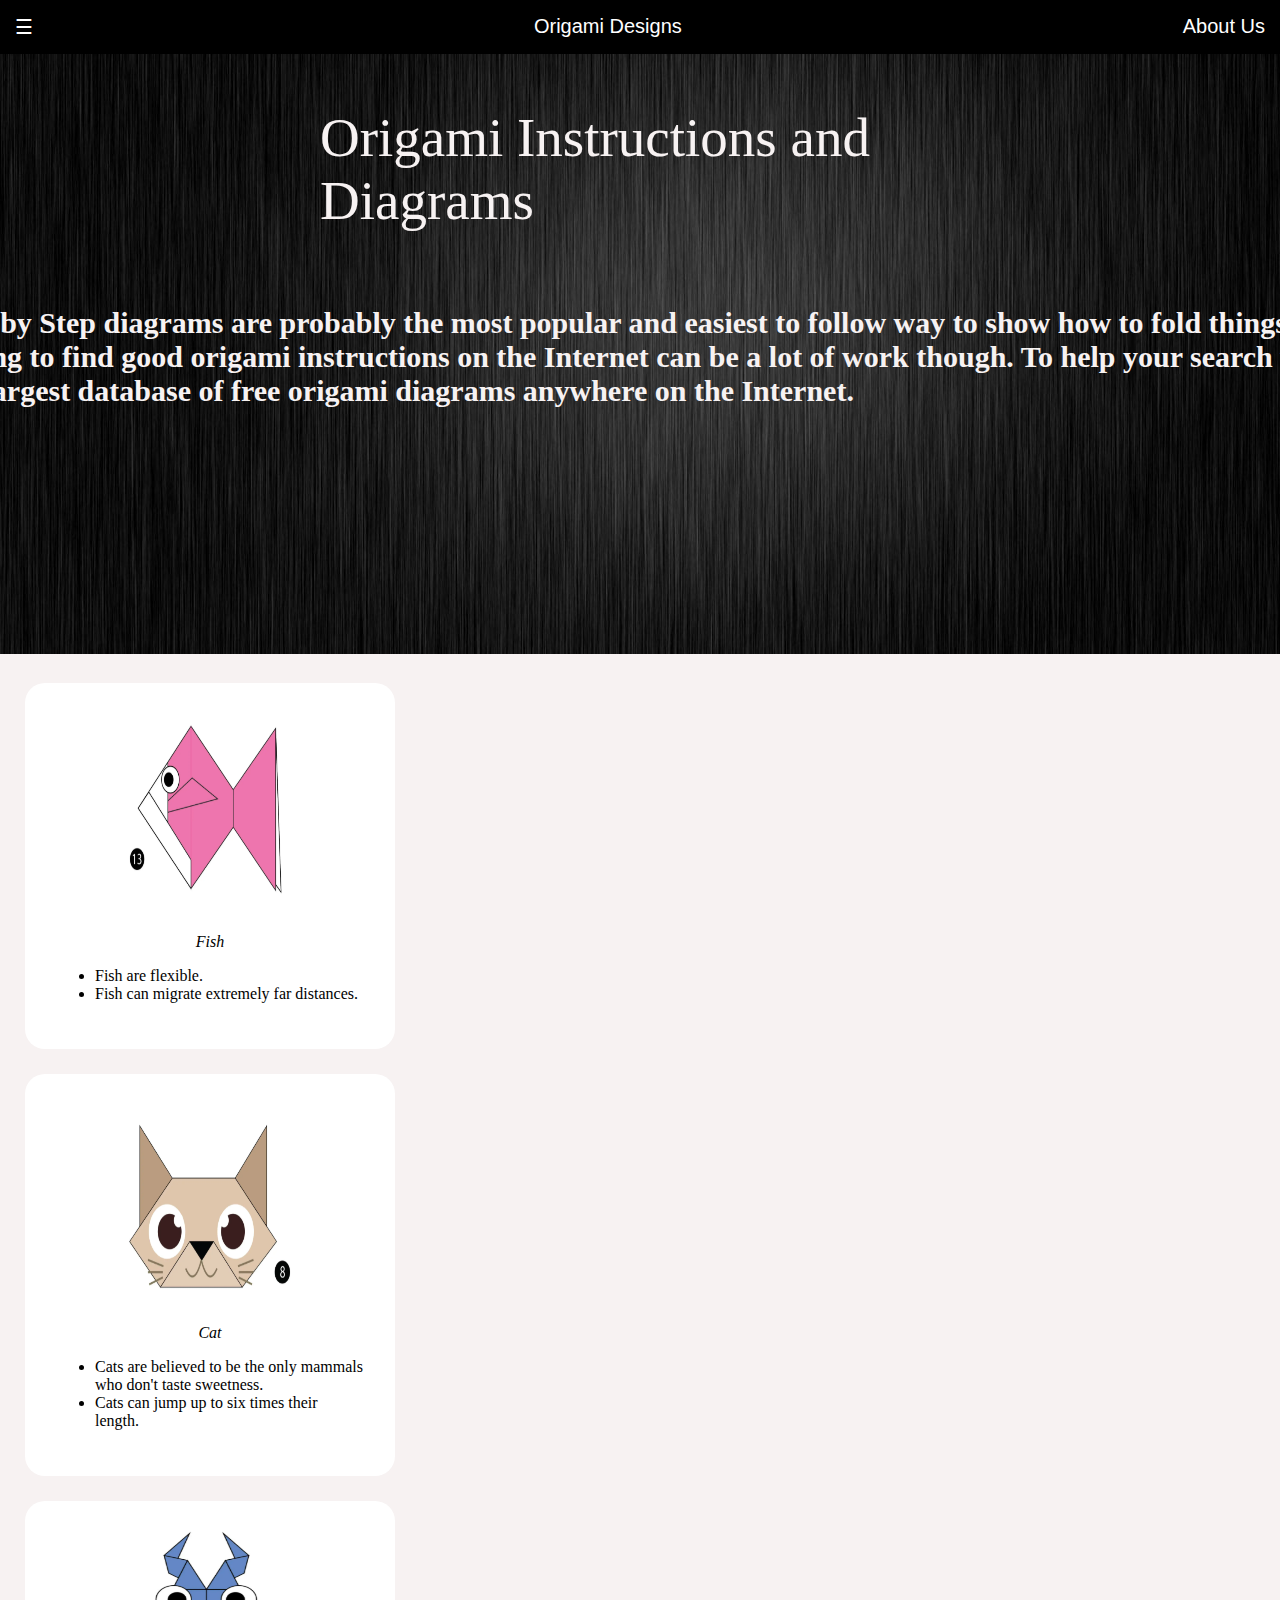
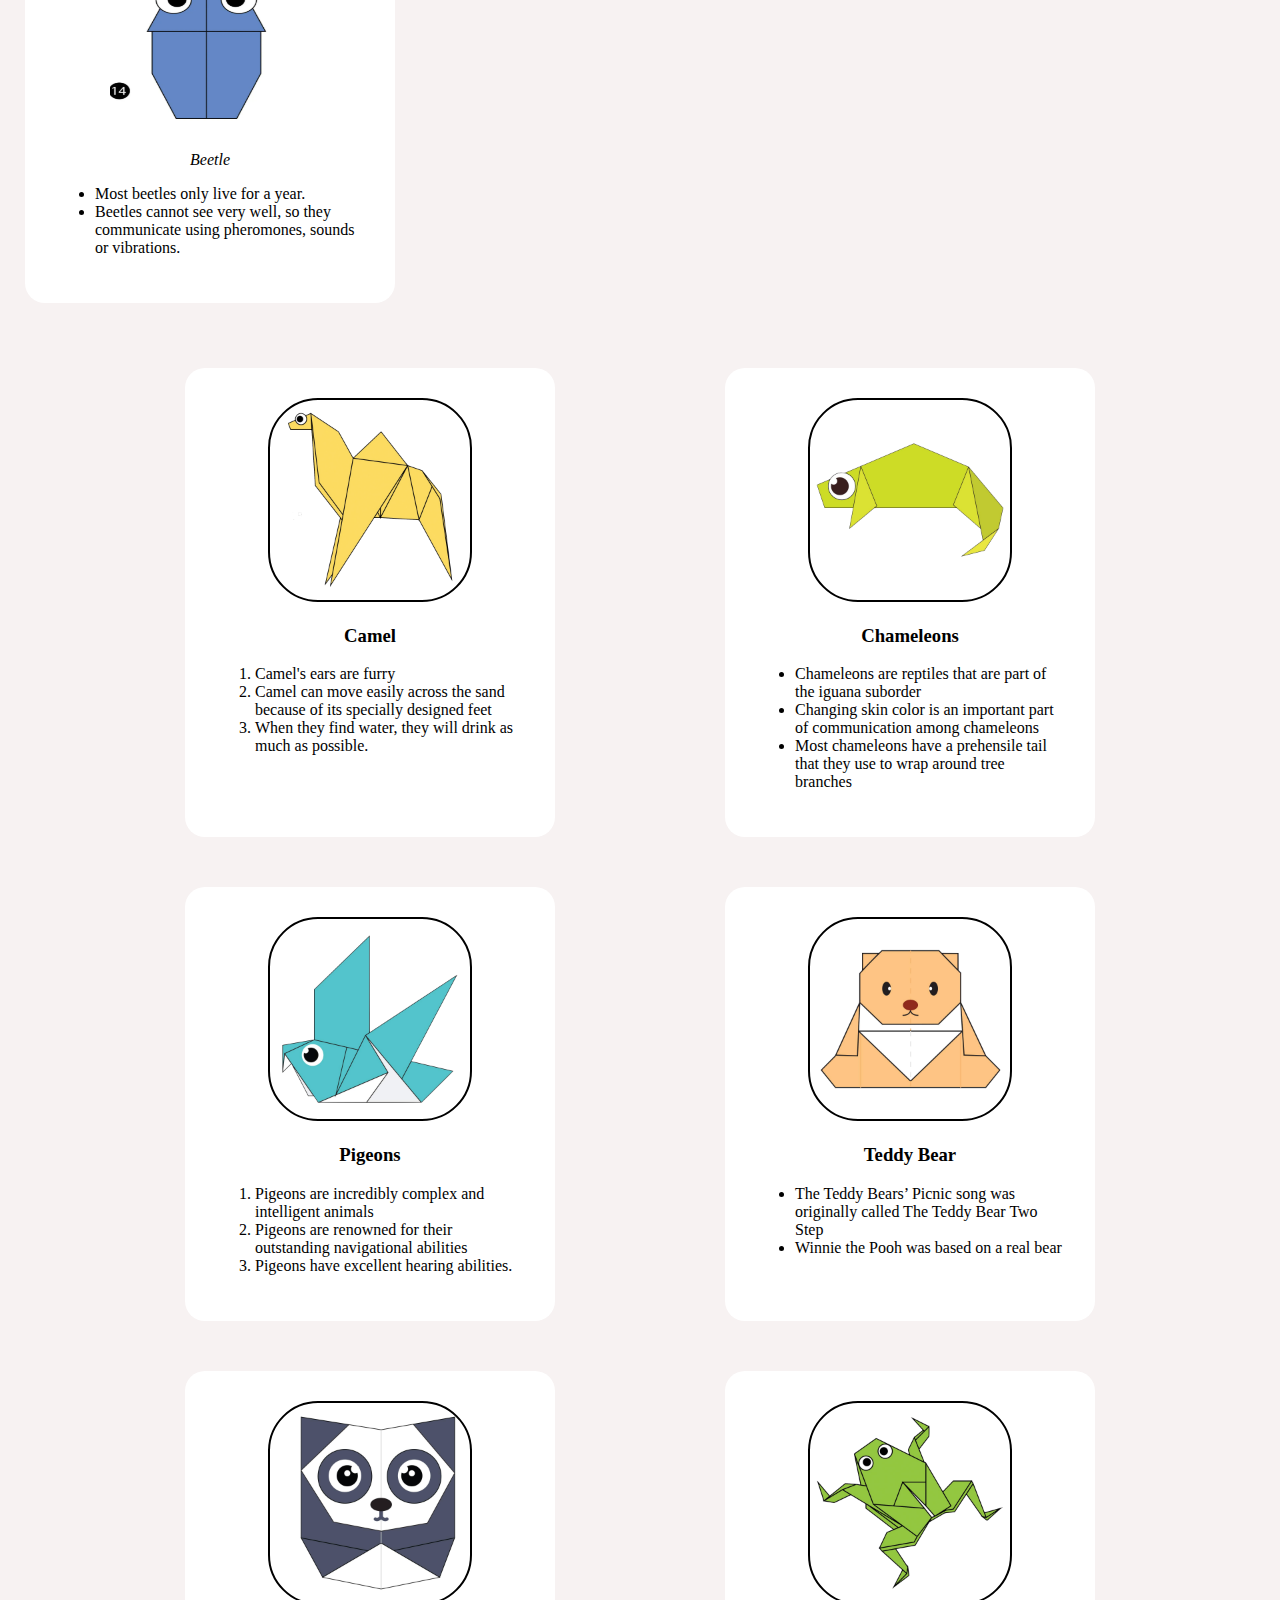
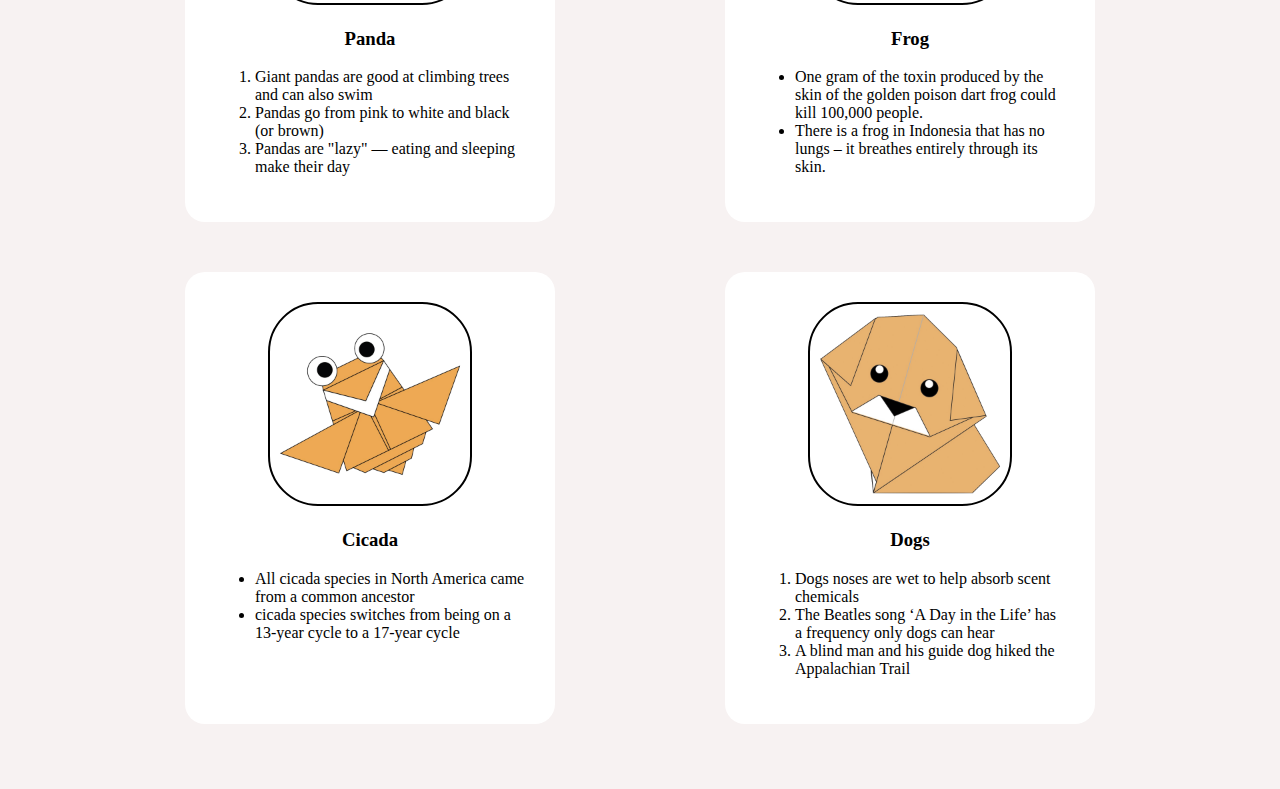
<file: index.html>
<!DOCTYPE html>
<!DOCTYPE html>
<html lang="en">
<head>
    <title>Origami Designs</title>
    <link rel="stylesheet" type="text/css" href="styles.css">
</head>
<body>
<div class="header">
    <div class="menu">
        <div ><a href ="#">☰</a></div>
        <div >Origami Designs</div>
        <div ><a href ="about.html">About Us</a></div>
    </div>
</div>
<div class ="bodyimg">
    <img src="main2.jpg" height="600px" width="100%">
    <p>
      Origami Instructions and Diagrams  
    </p>
    <h3><br>
    Step by Step diagrams are probably the most popular and easiest to follow way to show how to fold things out of paper. 
    Trying to find good origami instructions on the Internet can be a lot of work though. To help your search we’ve put
    together the largest database of free origami diagrams anywhere on the Internet.
    </h3>
</div>
</div>

<div class= "origami">
        <center>
        <a href="https://origami.me/goldfish/"><img src="Fish.PNG" width="200px" height="200px"></a>
        <p><i>Fish</i></p>
        </center>
       <p>
        <ul>
            <li>Fish are flexible.</li>
            <li>Fish can migrate extremely far distances.</li>
            <p>
            </p>
        </div>

        <div class= "origami">
            <center>
            <a href="https://origami.me/cat-face/"><img src="cat.PNG" width="200px" height="200px"></a>
            <p><i>Cat</i></p>
            </center>
           <p>
            <ul>
                <li>Cats are believed to be the only mammals who don't taste sweetness.</li>
                <li>Cats can jump up to six times their length.</li>
                <p>
                </p>
            </div>

            <div class= "origami">
                <center>
                <a href="https://origami.me/beetle/"><img src="beetle.PNG" width="200px" height="200px"></a>
                <p><i>Beetle</i></p>
                </center>
               <p>
                <ul>
                    <li>Most beetles only live for a year.</li>
                    <li>Beetles cannot see very well, so they communicate using pheromones, sounds or vibrations.</li>
                    <p>
                    </p>
                </div>
<div class ="grid">
    <div class ="origami">
        <center>
        <a href ="http://origami.me/camel/"><img src="camel.png" width="200px" height="200px"></a>
        <h3> Camel </h3>
        </center>
        <p>
            <ol>
                <li>Camel's ears are furry</li>
                <li>Camel can move easily across the sand because of its specially designed feet</li>
                <li>When they find water, they will drink as much as possible.</li>
            </ol>
        </p>
        </div>
    <div class="origami">
        <center>
        <a href="http://origami.me/chameleon/"><img src="chameleon.png" width="200px" height="200px"></a>
        <h3> Chameleons </h3>
        </center>
        <p> 
            <ul>
                <li>Chameleons are reptiles that are part of the iguana suborder</li>
                <li>Changing skin color is an important part of communication among chameleons</li>
                <li>Most chameleons have a prehensile tail that they use to wrap around tree branches</li>
            </ul>
        </p>
        </div>
    <div class="origami">
        <center>
        <a href="http://origami.me/pigeon/"><img src="pigeon.png" width="200px" height="200px"></a>
        <h3> Pigeons </h3>
        </center>
        <p>
        <ol>
            <li>Pigeons are incredibly complex and intelligent animals</li>
            <li>Pigeons are renowned for their outstanding navigational abilities</li>
            <li>Pigeons have excellent hearing abilities.</li>
        </ol>
        </p>
        </div>
    <div class="origami">
        <center>
        <a href="http://origami.me/teddy-bear/"><img src="teddy.png" width="200px" height="200px"></a>
        <h3> Teddy Bear </h3>
        </center>
        <p>
        <ul>
            <li>The Teddy Bears’ Picnic song was originally called The Teddy Bear Two Step</li>
            <li>Winnie the Pooh was based on a real bear</li>
            
        </ul>
        </p>
        </div>

    
    <div class="origami">
        <center>
            <a href="http://origami.me/panda/"><img src="panda.png" width="200px" height="200px"></a>
            <h3> Panda </h3>
        </center>
        <p>
        <ol>
            <li>Giant pandas are good at climbing trees and can also swim</li>
            <li>Pandas go from pink to white and black (or brown)</li>
            <li>Pandas are "lazy" — eating and sleeping make their day</li>
        </ol>
        </p>
    </div>
    <div class="origami">
        <center>
            <a href ="http://origami.me/traditional-frog/"><img src="frog.png" width="200px" height="200px"></a>
            <h3> Frog </h3>
        </center>
        <p>
        <ul>
            <li>One gram of the toxin produced by the skin of the golden poison dart frog could kill 100,000 people.</li>
            <li>There is a frog in Indonesia that has no lungs – it breathes entirely through its skin.</li>
    
        </ul>
        </p>
    </div>
    <div class="origami">
        <center>
            <a href="http://origami.me/flying-cicada/"><img src="cicada.png" width="200px" height="200px"></a>
            <h3> Cicada </h3>
        </center>
        <p>
        <ul>
            <li>All cicada species in North America came from a common ancestor</li>
            <li>cicada species switches from being on a 13-year cycle to a 17-year cycle</li>
        </ul>
        </p>
    </div>
    <div class="origami">
        <center>
           <a href="http://origami.me/puppy/"><img src="dog.png" width="200px" height="200px"></a>
            <h3> Dogs </h3>
        </center>
        <p>
        <ol>
            <li>Dogs noses are wet to help absorb scent chemicals</li>
            <li>The Beatles song ‘A Day in the Life’ has a frequency only dogs can hear</li>
            <li>A blind man and his guide dog hiked the Appalachian Trail</li>
        </ol>
        </p>
    
    

</div>
</body>
</html>
</file>
<file: styles.css>
.menu{
    display: flex;
    justify-content: space-between;
    background-color: black;
    padding: 15px;
    font-size: 20px;
    font-family: sans-serif;
    font-weight: 400;
    color: white;
}
body{
    margin: 0px;
    background-color:#f7f2f2;
    
}
a{
    text-decoration: none;
}
a:link{
    color:white;
}
a:visited{
    color:white;
}
.bodyimg{
    position: relative;
}
.bodyimg p{
    color:#f7f2f2;
    font-size: 55px;
    font-family: fantasy;
    position: absolute;
    top:10%;
    left:50%;
    transform: translate(-50%,-50%);
}
.bodyimg h3{
    color:#f7f2f2;
    font-family: fantasy;
    font-size: 30px;
    width: 1600px;
    position: absolute;
    top:40%;
    left:45%;
    transform: translate(-40%, -40%);
}
.grid{
    display: flex;
    flex-wrap: wrap;
    margin: 40px;
    font-family: sans-serif;
    justify-content: space-evenly;
    
}
.grid img{
    border: 2px solid black;
    border-radius: 50px;
}
.origami {
    
    border-radius: 20px;
    background-color: #ffffff;
    padding: 30px;
    margin: 25px;
    width:310px;
    font-family: fantasy;
    
}
.origami:hover{

    transform: scale(1.2);
}
</file>
